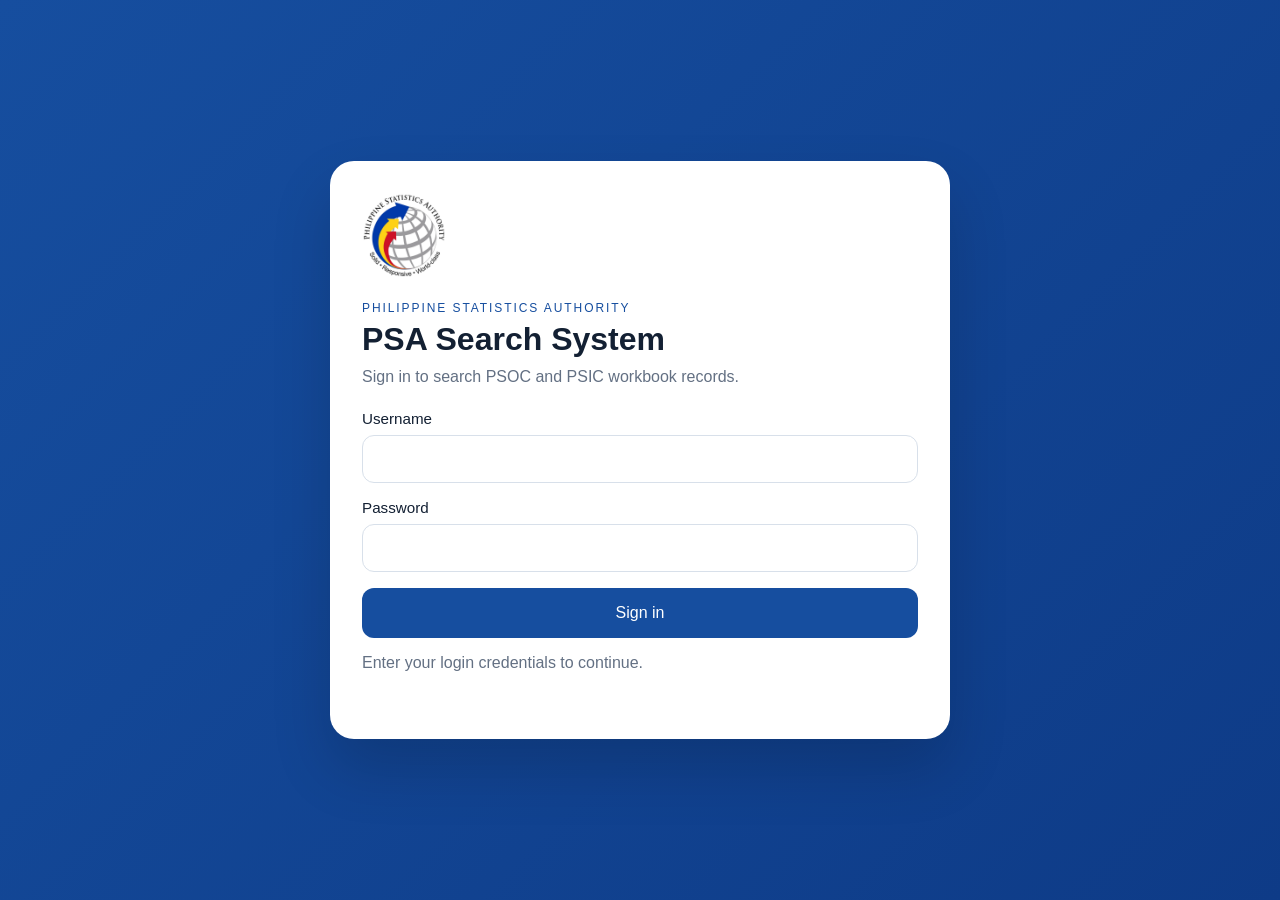
<file: index.html>
<!doctype html>
<html lang="en">
  <head>
    <meta charset="utf-8" />
    <meta name="viewport" content="width=device-width, initial-scale=1" />
    <title>PSA Search System</title>
    <link rel="stylesheet" href="styles.css" />
  </head>
  <body>
    <div class="login-screen" id="loginScreen">
      <div class="login-panel">
        <img class="login-logo" src="logo/PSA-logo-1536x1536.webp" alt="PSA logo" />
        <div class="login-copy">
          <p class="eyebrow">Philippine Statistics Authority</p>
          <h1>PSA Search System</h1>
          <p class="subtitle">Sign in to search PSOC and PSIC workbook records.</p>
        </div>
        <form id="loginForm" class="login-form" autocomplete="off">
          <label>
            Username
            <input id="username" name="username" type="text" autocomplete="username" required />
          </label>
          <label>
            Password
            <input id="password" name="password" type="password" autocomplete="current-password" required />
          </label>
          <button type="submit">Sign in</button>
          <p class="hint">Enter your login credentials to continue.</p>
          <p class="error" id="loginError"></p>
        </form>
      </div>
    </div>

    <div id="appShell" class="app-shell hidden">
      <div class="sidebar-overlay" id="sidebarOverlay"></div>

      <aside class="sidebar" id="sidebar">
        <div class="sidebar-brand">
          <img class="sidebar-logo" src="logo/PSA-logo-1536x1536.webp" alt="PSA logo" />
          <div>
            <p class="eyebrow">Philippine Statistics Authority</p>
            <h1>PSA Search</h1>
          </div>
          <button class="sidebar-close" id="sidebarClose" type="button" aria-label="Close menu">×</button>
        </div>

        <nav class="sidebar-nav">
          <div class="sidebar-section">
            <p class="sidebar-label">Search</p>
            <label class="search-box">
              <span>🔎</span>
              <input id="searchInput" type="search" placeholder="Type keywords to filter records" autocomplete="off" />
            </label>
            <button id="clearButton" type="button" class="sidebar-menu-item ghost">Clear filters</button>
            <button id="qrScanButton" type="button" class="sidebar-menu-item ghost">📷 Scan QR code</button>
          </div>

          <div class="sidebar-section">
            <p class="sidebar-label">Sheets</p>
            <div class="sheet-nav" id="sheetNav"></div>
          </div>

          <div class="sidebar-section admin-section hidden" id="adminSection">
            <p class="sidebar-label">Admin</p>
            <button id="adminAddUser" type="button" class="sidebar-menu-item">＋ Create user</button>
          </div>

          <div class="sidebar-section">
            <p class="sidebar-label">Appearance</p>
            <button id="themeToggle" type="button" class="sidebar-menu-item ghost">
              <span id="themeToggleIcon">🌙</span>
              <span id="themeToggleLabel">Dark mode</span>
            </button>
          </div>
        </nav>

        <div class="sidebar-footer">
          <div class="status-pill" id="statusText">Loading workbook…</div>
        </div>
      </aside>

      <div class="main-panel">
        <header class="topbar">
          <button class="sidebar-toggle" id="sidebarToggle" type="button" aria-label="Open menu">☰</button>
          <div class="topbar-copy">
            <h2>PSA Search System</h2>
            <p class="subtitle">Search PSOC and PSIC workbook records instantly.</p>
          </div>
        </header>

        <main class="workspace">
          <section class="summary-grid">
            <div>
              <strong id="fileName">Loading…</strong>
              <span>Source file</span>
            </div>
            <div>
              <strong id="resultCount">0</strong>
              <span>Results shown</span>
            </div>
            <div>
              <strong id="totalCount">0</strong>
              <span>Total matches</span>
            </div>
          </section>

          <section class="table-shell">
            <div class="table-scroll">
              <table id="resultsTable">
                <thead></thead>
                <tbody></tbody>
              </table>
            </div>
          </section>
        </main>
      </div>
    </div>

    <div id="userModal" class="modal hidden">
      <div class="modal-backdrop" id="modalBackdrop"></div>
      <div class="modal-card" role="dialog" aria-modal="true" aria-labelledby="userModalTitle">
        <div class="modal-header">
          <div>
            <h2 id="userModalTitle">Create a local user</h2>
            <p class="modal-description">Add a browser-only account for search access without administrator credentials.</p>
          </div>
          <button id="closeUserModal" class="close-button" type="button" aria-label="Close">×</button>
        </div>
        <form id="userForm" class="user-form" autocomplete="off">
          <label>
            New username
            <input id="newUsername" type="text" required />
          </label>
          <label>
            New password
            <input id="newPassword" type="password" required />
          </label>
          <div class="modal-actions">
            <button type="submit">Create user</button>
            <button id="cancelUserModal" type="button" class="secondary">Cancel</button>
          </div>
          <p class="hint admin-hint">Users are stored locally in this browser only; refresh or clear storage and the account will be removed.</p>
          <p class="error" id="userError"></p>
          <p class="success" id="userSuccess"></p>
        </form>
      </div>
    </div>

    <div id="qrModal" class="modal hidden">
      <div class="modal-backdrop" id="qrModalBackdrop"></div>
      <div class="modal-card" role="dialog" aria-modal="true" aria-labelledby="qrModalTitle">
        <div class="modal-header">
          <div>
            <h2 id="qrModalTitle">Scan a QR code</h2>
            <p class="modal-description">Point your camera at a QR code. The decoded text fills the search box automatically.</p>
          </div>
          <button id="qrModalClose" class="close-button" type="button" aria-label="Close">×</button>
        </div>
        <div class="qr-scan-stage">
          <video id="qrVideo" autoplay playsinline muted></video>
          <div class="qr-scan-frame" aria-hidden="true"></div>
          <canvas id="qrCanvas" class="hidden"></canvas>
        </div>
        <p class="hint qr-scan-status" id="qrScanStatus">Requesting camera access…</p>
        <div class="modal-actions">
          <button id="qrCancelScan" type="button" class="secondary">Cancel</button>
        </div>
      </div>
    </div>

    <script src="app.js"></script>
  </body>
</html>
</file>
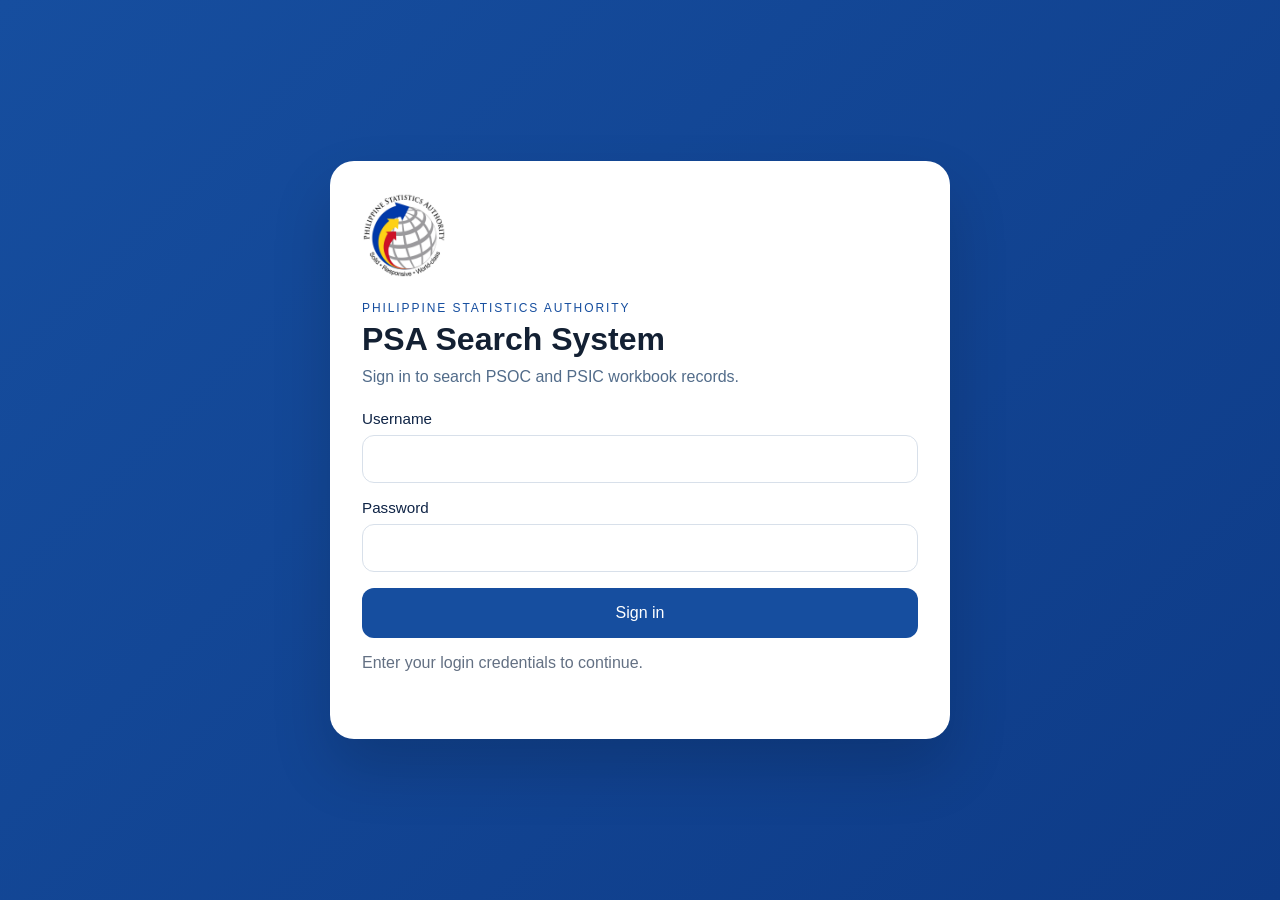
<file: PSA Search system/index.html>
<!doctype html>
<html lang="en">
  <head>
    <meta charset="utf-8" />
    <meta name="viewport" content="width=device-width, initial-scale=1" />
    <title>PSA Search System</title>
    <link rel="stylesheet" href="styles.css" />
  </head>
  <body>
    <div class="login-screen" id="loginScreen">
      <div class="login-panel">
        <img class="login-logo" src="logo/PSA-logo-1536x1536.webp" alt="PSA logo" />
        <div class="login-copy">
          <p class="eyebrow">Philippine Statistics Authority</p>
          <h1>PSA Search System</h1>
          <p class="subtitle">Sign in to search PSOC and PSIC workbook records.</p>
        </div>
        <form id="loginForm" class="login-form" autocomplete="off">
          <label>
            Username
            <input id="username" name="username" type="text" autocomplete="username" required />
          </label>
          <label>
            Password
            <input id="password" name="password" type="password" autocomplete="current-password" required />
          </label>
          <button type="submit">Sign in</button>
          <p class="hint">Enter your login credentials to continue.</p>
          <p class="error" id="loginError"></p>
        </form>
      </div>
    </div>

    <div id="appShell" class="app-shell hidden">
      <div class="sidebar-overlay" id="sidebarOverlay"></div>

      <aside class="sidebar" id="sidebar">
        <div class="sidebar-brand">
          <img class="sidebar-logo" src="logo/PSA-logo-1536x1536.webp" alt="PSA logo" />
          <div>
            <p class="eyebrow">Philippine Statistics Authority</p>
            <h1>PSA Search</h1>
          </div>
          <button class="sidebar-close" id="sidebarClose" type="button" aria-label="Close menu">×</button>
        </div>

        <nav class="sidebar-nav">
          <div class="sidebar-section">
            <p class="sidebar-label">Search</p>
            <label class="search-box">
              <span>🔎</span>
              <input id="searchInput" type="search" placeholder="Type keywords to filter records" autocomplete="off" />
            </label>
            <button id="clearButton" type="button" class="sidebar-menu-item ghost">Clear filters</button>
          </div>

          <div class="sidebar-section">
            <p class="sidebar-label">Sheets</p>
            <div class="sheet-nav" id="sheetNav"></div>
          </div>

          <div class="sidebar-section admin-section hidden" id="adminSection">
            <p class="sidebar-label">Admin</p>
            <button id="adminAddUser" type="button" class="sidebar-menu-item">＋ Create user</button>
          </div>
        </nav>

        <div class="sidebar-footer">
          <div class="status-pill" id="statusText">Loading workbook…</div>
        </div>
      </aside>

      <div class="main-panel">
        <header class="topbar">
          <button class="sidebar-toggle" id="sidebarToggle" type="button" aria-label="Open menu">☰</button>
          <div class="topbar-copy">
            <h2>PSA Search System</h2>
            <p class="subtitle">Search PSOC and PSIC workbook records instantly.</p>
          </div>
        </header>

        <main class="workspace">
          <section class="summary-grid">
            <div>
              <strong id="fileName">Loading…</strong>
              <span>Source file</span>
            </div>
            <div>
              <strong id="resultCount">0</strong>
              <span>Results shown</span>
            </div>
            <div>
              <strong id="totalCount">0</strong>
              <span>Total matches</span>
            </div>
          </section>

          <section class="table-shell">
            <div class="table-scroll">
              <table id="resultsTable">
                <thead></thead>
                <tbody></tbody>
              </table>
            </div>
          </section>
        </main>
      </div>
    </div>

    <div id="userModal" class="modal hidden">
      <div class="modal-backdrop" id="modalBackdrop"></div>
      <div class="modal-card" role="dialog" aria-modal="true" aria-labelledby="userModalTitle">
        <div class="modal-header">
          <div>
            <h2 id="userModalTitle">Create a local user</h2>
            <p class="modal-description">Add a browser-only account for search access without administrator credentials.</p>
          </div>
          <button id="closeUserModal" class="close-button" type="button" aria-label="Close">×</button>
        </div>
        <form id="userForm" class="user-form" autocomplete="off">
          <label>
            New username
            <input id="newUsername" type="text" required />
          </label>
          <label>
            New password
            <input id="newPassword" type="password" required />
          </label>
          <div class="modal-actions">
            <button type="submit">Create user</button>
            <button id="cancelUserModal" type="button" class="secondary">Cancel</button>
          </div>
          <p class="hint admin-hint">Users are stored locally in this browser only; refresh or clear storage and the account will be removed.</p>
          <p class="error" id="userError"></p>
          <p class="success" id="userSuccess"></p>
        </form>
      </div>
    </div>

    <script src="app.js"></script>
  </body>
</html>
</file>
<file: styles.css>
:root {
  color-scheme: light;
  --blue: #164e9f;
  --blue-dark: #0e3b87;
  --accent: #164e9f;
  --red: #c3262e;
  --gold: #f3b43f;
  --success: #0b8d5b;
  --ink: #132033;
  --muted: #637083;
  --line: #d8e0ea;
  --bg: #eef3f8;
  --surface: #ffffff;
  --surface-alt: #f7f9fc;
  --input-bg: #ffffff;
  --sidebar-width: 272px;
}

html[data-theme="dark"] {
  color-scheme: dark;
  --accent: #5b9bff;
  --ink: #e8edf5;
  --muted: #97a5bd;
  --line: #263048;
  --bg: #0c1322;
  --surface: #16203a;
  --surface-alt: #101a30;
  --input-bg: #101a30;
  --success: #38c793;
}

* { box-sizing: border-box; }
body {
  margin: 0;
  font-family: Arial, Helvetica, sans-serif;
  color: var(--ink);
  background: var(--bg);
  transition: background-color 0.2s ease, color 0.2s ease;
}
button {
  border: none;
  border-radius: 8px;
  background: var(--accent);
  color: white;
  padding: 0 16px;
  min-height: 46px;
  font: inherit;
  cursor: pointer;
}
.hidden {
  display: none !important;
}

/* ---------- App shell / sidebar layout ---------- */
.app-shell {
  min-height: 100vh;
  background: var(--bg);
  display: flex;
  align-items: stretch;
}

.sidebar {
  width: var(--sidebar-width);
  flex: 0 0 var(--sidebar-width);
  background: linear-gradient(180deg, var(--blue) 0%, var(--blue-dark) 100%);
  color: white;
  display: flex;
  flex-direction: column;
  position: sticky;
  top: 0;
  height: 100vh;
  overflow-y: auto;
}

.sidebar-brand {
  display: flex;
  align-items: center;
  gap: 12px;
  padding: 22px 20px;
  border-bottom: 1px solid rgba(255, 255, 255, 0.16);
}

.sidebar-logo {
  width: 44px;
  height: 44px;
  object-fit: contain;
  border-radius: 10px;
  background: white;
  padding: 6px;
  flex-shrink: 0;
}

.sidebar-brand h1 {
  margin: 2px 0 0;
  font-size: 1.15rem;
}

.sidebar-brand .eyebrow {
  margin: 0;
  text-transform: uppercase;
  letter-spacing: 0.12em;
  font-size: 0.65rem;
  opacity: 0.8;
}

.sidebar-close {
  display: none;
  margin-left: auto;
  background: transparent;
  min-height: auto;
  padding: 4px 8px;
  font-size: 1.4rem;
  line-height: 1;
}

.sidebar-nav {
  flex: 1 1 auto;
  padding: 8px 0 16px;
}

.sidebar-section {
  padding: 16px 20px;
  border-bottom: 1px solid rgba(255, 255, 255, 0.12);
}

.sidebar-section:last-child { border-bottom: none; }

.sidebar-label {
  margin: 0 0 10px;
  text-transform: uppercase;
  letter-spacing: 0.1em;
  font-size: 0.7rem;
  color: rgba(255, 255, 255, 0.65);
}

.search-box {
  display: flex;
  align-items: center;
  gap: 8px;
  border: 1px solid rgba(255, 255, 255, 0.3);
  border-radius: 8px;
  padding: 0 12px;
  background: rgba(255, 255, 255, 0.12);
  margin-bottom: 10px;
}
.search-box { min-height: 44px; }
.search-box input {
  border: none;
  outline: none;
  min-height: 40px;
  width: 100%;
  font: inherit;
  background: transparent;
  color: white;
}
.search-box input::placeholder { color: rgba(255, 255, 255, 0.65); }

.sidebar-menu-item {
  width: 100%;
  display: flex;
  align-items: center;
  gap: 8px;
  background: rgba(255, 255, 255, 0.12);
  color: white;
  min-height: 42px;
  border-radius: 8px;
  text-align: left;
  padding: 0 14px;
  margin-bottom: 8px;
}
.sidebar-menu-item:last-child { margin-bottom: 0; }
.sidebar-menu-item:hover { background: rgba(255, 255, 255, 0.22); }
.sidebar-menu-item.ghost {
  background: transparent;
  border: 1px solid rgba(255, 255, 255, 0.35);
}
.sidebar-menu-item.ghost:hover { background: rgba(255, 255, 255, 0.12); }

.sheet-nav { display: flex; flex-direction: column; gap: 6px; max-height: 46vh; overflow-y: auto; }
.sheet-nav button {
  width: 100%;
  display: flex;
  align-items: center;
  justify-content: space-between;
  gap: 8px;
  background: transparent;
  color: rgba(255, 255, 255, 0.88);
  min-height: 38px;
  border-radius: 8px;
  text-align: left;
  padding: 0 12px;
  font-size: 0.92rem;
}
.sheet-nav button:hover { background: rgba(255, 255, 255, 0.12); }
.sheet-nav button.active { background: white; color: var(--blue); font-weight: 700; }
.sheet-nav button em {
  font-style: normal;
  font-size: 0.78rem;
  opacity: 0.75;
  background: rgba(255, 255, 255, 0.16);
  border-radius: 999px;
  padding: 1px 8px;
}
.sheet-nav button.active em { background: rgba(22, 78, 159, 0.12); color: var(--blue); opacity: 1; }

.sheet-empty {
  padding: 14px 12px;
  background: rgba(255, 255, 255, 0.1);
  border: 1px solid rgba(255, 255, 255, 0.2);
  border-radius: 10px;
  color: rgba(255, 255, 255, 0.75);
  text-align: center;
  font-size: 0.9rem;
}

.admin-section { border-bottom: none; }

.sidebar-footer {
  padding: 16px 20px 22px;
  margin-top: auto;
}

.status-pill {
  background: rgba(255, 255, 255, 0.14);
  border: 1px solid rgba(255, 255, 255, 0.25);
  border-radius: 999px;
  padding: 10px 14px;
  font-size: 0.85rem;
  text-align: center;
}

.sidebar-overlay {
  display: none;
  position: fixed;
  inset: 0;
  background: rgba(10, 18, 33, 0.5);
  z-index: 15;
}
.sidebar-overlay.visible { display: block; }

/* ---------- Main content ---------- */
.main-panel {
  flex: 1 1 auto;
  min-width: 0;
  display: flex;
  flex-direction: column;
}

.topbar {
  display: flex;
  align-items: center;
  gap: 16px;
  padding: 22px 32px;
  background: var(--surface);
  border-bottom: 1px solid var(--line);
}

.sidebar-toggle {
  display: none;
  background: var(--surface);
  color: var(--accent);
  border: 1px solid var(--line);
  min-height: 42px;
  width: 42px;
  padding: 0;
  border-radius: 8px;
  font-size: 1.1rem;
  flex-shrink: 0;
}

.topbar-copy h2 { margin: 0 0 4px; font-size: 1.35rem; color: var(--ink); }
.topbar-copy .subtitle { margin: 0; color: var(--muted); }

.workspace { padding: 24px 32px 40px; }

.summary-grid {
  display: grid;
  grid-template-columns: repeat(3, minmax(0, 1fr));
  gap: 14px;
  margin-bottom: 18px;
}
.summary-grid > div {
  background: var(--surface);
  border: 1px solid var(--line);
  border-radius: 12px;
  padding: 16px;
  display: flex;
  flex-direction: column;
  gap: 6px;
}
.summary-grid strong { font-size: 1.05rem; color: var(--ink); }
.summary-grid span { color: var(--muted); }

.table-shell {
  background: var(--surface);
  border: 1px solid var(--line);
  border-radius: 12px;
  overflow: hidden;
}
.table-scroll { overflow: auto; }
table { width: 100%; border-collapse: collapse; min-width: 700px; }
th, td { padding: 12px 14px; text-align: left; border-bottom: 1px solid var(--line); vertical-align: top; }
th { background: var(--surface-alt); color: var(--muted); font-size: 0.9rem; }
td { color: var(--ink); }
.empty { color: var(--muted); padding: 24px; }

/* ---------- Responsive ---------- */
@media (max-width: 900px) {
  .sidebar {
    position: fixed;
    top: 0;
    left: 0;
    height: 100vh;
    z-index: 20;
    transform: translateX(-100%);
    transition: transform 0.2s ease;
    box-shadow: 0 0 40px rgba(0, 0, 0, 0.3);
  }
  .sidebar.open { transform: translateX(0); }
  .sidebar-close { display: block; }
  .sidebar-toggle { display: inline-flex; align-items: center; justify-content: center; }
  .topbar, .workspace { padding-left: 16px; padding-right: 16px; }
  .summary-grid { grid-template-columns: 1fr; }
}

/* ---------- Login screen ---------- */
.login-screen {
  min-height: 100vh;
  display: grid;
  place-items: center;
  padding: 32px;
  background: linear-gradient(135deg, var(--blue) 0%, var(--blue-dark) 100%);
  color: white;
}

.login-panel {
  width: min(620px, 100%);
  background: var(--surface);
  border-radius: 24px;
  padding: 32px;
  box-shadow: 0 30px 60px rgba(0,0,0,0.16);
  color: var(--ink);
}

.login-logo {
  width: 84px;
  height: 84px;
  border-radius: 18px;
  object-fit: contain;
  margin-bottom: 20px;
}

.login-copy .eyebrow {
  color: var(--accent);
  margin: 0 0 6px;
  text-transform: uppercase;
  letter-spacing: 0.16em;
  font-size: 0.75rem;
}

.login-panel h1 {
  margin: 0 0 10px;
  font-size: 2rem;
}

.login-panel .subtitle {
  margin: 0 0 24px;
  color: var(--muted);
}

.login-form {
  display: grid;
  gap: 16px;
}

.login-form label {
  display: grid;
  gap: 8px;
  color: var(--ink);
  font-size: 0.95rem;
}

.login-form input {
  width: 100%;
  min-height: 48px;
  padding: 0 14px;
  border: 1px solid var(--line);
  border-radius: 12px;
  font: inherit;
  background: var(--input-bg);
  color: var(--ink);
}

.login-form button {
  min-height: 50px;
  background: var(--accent);
  color: white;
  border: none;
  border-radius: 12px;
  font-size: 1rem;
  cursor: pointer;
}

.login-form .hint {
  margin: 0;
  color: var(--muted);
}

.login-form .error {
  margin: 0;
  color: var(--red);
  min-height: 1.2em;
}

/* ---------- Modal ---------- */
.modal {
  position: fixed;
  inset: 0;
  display: grid;
  place-items: center;
  z-index: 1000;
  padding: 16px;
}
.modal.hidden { display: none; }

.modal-backdrop {
  position: absolute;
  inset: 0;
  background: rgba(0, 0, 0, 0.45);
}

.modal-card {
  position: relative;
  width: min(560px, 100%);
  background: var(--surface);
  border-radius: 28px;
  padding: 32px;
  box-shadow: 0 32px 90px rgba(15, 23, 42, 0.3);
  z-index: 1;
  max-height: 90vh;
  overflow-y: auto;
}

.modal-header {
  display: flex;
  justify-content: space-between;
  align-items: flex-start;
  gap: 12px;
  margin-bottom: 22px;
}

.modal-header h2 {
  margin: 0;
  font-size: 1.4rem;
  color: var(--ink);
}

.modal-description {
  margin: 6px 0 0;
  color: var(--muted);
  font-size: 0.95rem;
  line-height: 1.5;
}

.close-button {
  background: transparent;
  border: none;
  font-size: 28px;
  line-height: 1;
  color: var(--accent);
  cursor: pointer;
}

.user-form {
  display: grid;
  gap: 18px;
}

.user-form label {
  display: grid;
  gap: 10px;
  color: var(--ink);
  font-weight: 600;
}

.user-form input {
  width: 100%;
  min-height: 50px;
  padding: 0 16px;
  border: 1px solid var(--line);
  border-radius: 14px;
  font: inherit;
  background: var(--input-bg);
  color: var(--ink);
  transition: border-color 0.15s ease, box-shadow 0.15s ease;
}

.user-form input:focus {
  border-color: var(--accent);
  box-shadow: 0 0 0 4px rgba(22, 78, 159, 0.12);
}

.modal-actions {
  display: flex;
  gap: 10px;
  flex-wrap: wrap;
}
.modal-actions button { flex: 1 1 auto; }

.user-form .hint {
  margin: 0;
  color: var(--muted);
  font-size: 0.95rem;
}

.user-form button {
  min-height: 48px;
  background: var(--accent);
  color: white;
  border: none;
  border-radius: 12px;
  cursor: pointer;
}

.secondary {
  background: var(--surface);
  color: var(--accent);
  border: 1px solid var(--accent);
}
.secondary:hover { background: var(--surface-alt); }

.admin-hint {
  margin: 0;
  color: var(--muted);
}

.error, .success {
  margin: 0;
  font-size: 0.95rem;
}
.error { color: var(--red); }
.success { color: var(--success); }

/* ---------- QR scanner ---------- */
.qr-scan-stage {
  position: relative;
  width: 100%;
  aspect-ratio: 4 / 3;
  background: #05070c;
  border-radius: 18px;
  overflow: hidden;
}

.qr-scan-stage video {
  width: 100%;
  height: 100%;
  object-fit: cover;
  display: block;
}

.qr-scan-frame {
  position: absolute;
  inset: 14% 22%;
  border: 3px solid rgba(255, 255, 255, 0.85);
  border-radius: 16px;
  box-shadow: 0 0 0 999px rgba(0, 0, 0, 0.35);
  pointer-events: none;
}

.qr-scan-status {
  margin-top: 14px;
  text-align: center;
}

#qrCanvas { display: none; }
</file>
<file: PSA Search system/styles.css>
:root {
  color-scheme: light;
  --blue: #164e9f;
  --blue-dark: #0e3b87;
  --red: #c3262e;
  --gold: #f3b43f;
  --ink: #132033;
  --muted: #637083;
  --line: #d8e0ea;
  --bg: #eef3f8;
  --surface: #ffffff;
  --sidebar-width: 272px;
}
* { box-sizing: border-box; }
body {
  margin: 0;
  font-family: Arial, Helvetica, sans-serif;
  color: var(--ink);
  background: var(--bg);
}
button {
  border: none;
  border-radius: 8px;
  background: var(--blue);
  color: white;
  padding: 0 16px;
  min-height: 46px;
  font: inherit;
  cursor: pointer;
}
.hidden {
  display: none !important;
}

/* ---------- App shell / sidebar layout ---------- */
.app-shell {
  min-height: 100vh;
  background: var(--bg);
  display: flex;
  align-items: stretch;
}

.sidebar {
  width: var(--sidebar-width);
  flex: 0 0 var(--sidebar-width);
  background: linear-gradient(180deg, var(--blue) 0%, var(--blue-dark) 100%);
  color: white;
  display: flex;
  flex-direction: column;
  position: sticky;
  top: 0;
  height: 100vh;
  overflow-y: auto;
}

.sidebar-brand {
  display: flex;
  align-items: center;
  gap: 12px;
  padding: 22px 20px;
  border-bottom: 1px solid rgba(255, 255, 255, 0.16);
}

.sidebar-logo {
  width: 44px;
  height: 44px;
  object-fit: contain;
  border-radius: 10px;
  background: white;
  padding: 6px;
  flex-shrink: 0;
}

.sidebar-brand h1 {
  margin: 2px 0 0;
  font-size: 1.15rem;
}

.sidebar-brand .eyebrow {
  margin: 0;
  text-transform: uppercase;
  letter-spacing: 0.12em;
  font-size: 0.65rem;
  opacity: 0.8;
}

.sidebar-close {
  display: none;
  margin-left: auto;
  background: transparent;
  min-height: auto;
  padding: 4px 8px;
  font-size: 1.4rem;
  line-height: 1;
}

.sidebar-nav {
  flex: 1 1 auto;
  padding: 8px 0 16px;
}

.sidebar-section {
  padding: 16px 20px;
  border-bottom: 1px solid rgba(255, 255, 255, 0.12);
}

.sidebar-label {
  margin: 0 0 10px;
  text-transform: uppercase;
  letter-spacing: 0.1em;
  font-size: 0.7rem;
  color: rgba(255, 255, 255, 0.65);
}

.search-box {
  display: flex;
  align-items: center;
  gap: 8px;
  border: 1px solid rgba(255, 255, 255, 0.3);
  border-radius: 8px;
  padding: 0 12px;
  background: rgba(255, 255, 255, 0.12);
  margin-bottom: 10px;
}
.search-box { min-height: 44px; }
.search-box input {
  border: none;
  outline: none;
  min-height: 40px;
  width: 100%;
  font: inherit;
  background: transparent;
  color: white;
}
.search-box input::placeholder { color: rgba(255, 255, 255, 0.65); }

.sidebar-menu-item {
  width: 100%;
  display: flex;
  align-items: center;
  gap: 8px;
  background: rgba(255, 255, 255, 0.12);
  color: white;
  min-height: 42px;
  border-radius: 8px;
  text-align: left;
  padding: 0 14px;
}
.sidebar-menu-item:hover { background: rgba(255, 255, 255, 0.22); }
.sidebar-menu-item.ghost {
  background: transparent;
  border: 1px solid rgba(255, 255, 255, 0.35);
}
.sidebar-menu-item.ghost:hover { background: rgba(255, 255, 255, 0.12); }

.sheet-nav { display: flex; flex-direction: column; gap: 6px; max-height: 46vh; overflow-y: auto; }
.sheet-nav button {
  width: 100%;
  display: flex;
  align-items: center;
  justify-content: space-between;
  gap: 8px;
  background: transparent;
  color: rgba(255, 255, 255, 0.88);
  min-height: 38px;
  border-radius: 8px;
  text-align: left;
  padding: 0 12px;
  font-size: 0.92rem;
}
.sheet-nav button:hover { background: rgba(255, 255, 255, 0.12); }
.sheet-nav button.active { background: white; color: var(--blue); font-weight: 700; }
.sheet-nav button em {
  font-style: normal;
  font-size: 0.78rem;
  opacity: 0.75;
  background: rgba(255, 255, 255, 0.16);
  border-radius: 999px;
  padding: 1px 8px;
}
.sheet-nav button.active em { background: rgba(22, 78, 159, 0.12); color: var(--blue); opacity: 1; }

.sheet-empty {
  padding: 14px 12px;
  background: rgba(255, 255, 255, 0.1);
  border: 1px solid rgba(255, 255, 255, 0.2);
  border-radius: 10px;
  color: rgba(255, 255, 255, 0.75);
  text-align: center;
  font-size: 0.9rem;
}

.admin-section { border-bottom: none; }

.sidebar-footer {
  padding: 16px 20px 22px;
  margin-top: auto;
}

.status-pill {
  background: rgba(255, 255, 255, 0.14);
  border: 1px solid rgba(255, 255, 255, 0.25);
  border-radius: 999px;
  padding: 10px 14px;
  font-size: 0.85rem;
  text-align: center;
}

.sidebar-overlay {
  display: none;
  position: fixed;
  inset: 0;
  background: rgba(10, 18, 33, 0.5);
  z-index: 15;
}
.sidebar-overlay.visible { display: block; }

/* ---------- Main content ---------- */
.main-panel {
  flex: 1 1 auto;
  min-width: 0;
  display: flex;
  flex-direction: column;
}

.topbar {
  display: flex;
  align-items: center;
  gap: 16px;
  padding: 22px 32px;
  background: var(--surface);
  border-bottom: 1px solid var(--line);
}

.sidebar-toggle {
  display: none;
  background: var(--surface);
  color: var(--blue);
  border: 1px solid var(--line);
  min-height: 42px;
  width: 42px;
  padding: 0;
  border-radius: 8px;
  font-size: 1.1rem;
  flex-shrink: 0;
}

.topbar-copy h2 { margin: 0 0 4px; font-size: 1.35rem; color: var(--ink); }
.topbar-copy .subtitle { margin: 0; color: var(--muted); }

.workspace { padding: 24px 32px 40px; }

.summary-grid {
  display: grid;
  grid-template-columns: repeat(3, minmax(0, 1fr));
  gap: 14px;
  margin-bottom: 18px;
}
.summary-grid > div {
  background: var(--surface);
  border: 1px solid var(--line);
  border-radius: 12px;
  padding: 16px;
  display: flex;
  flex-direction: column;
  gap: 6px;
}
.summary-grid strong { font-size: 1.05rem; }
.summary-grid span { color: var(--muted); }

.table-shell {
  background: var(--surface);
  border: 1px solid var(--line);
  border-radius: 12px;
  overflow: hidden;
}
.table-scroll { overflow: auto; }
table { width: 100%; border-collapse: collapse; min-width: 700px; }
th, td { padding: 12px 14px; text-align: left; border-bottom: 1px solid var(--line); vertical-align: top; }
th { background: #f7f9fc; color: var(--muted); font-size: 0.9rem; }
.empty { color: var(--muted); padding: 24px; }

/* ---------- Responsive ---------- */
@media (max-width: 900px) {
  .sidebar {
    position: fixed;
    top: 0;
    left: 0;
    height: 100vh;
    z-index: 20;
    transform: translateX(-100%);
    transition: transform 0.2s ease;
    box-shadow: 0 0 40px rgba(0, 0, 0, 0.3);
  }
  .sidebar.open { transform: translateX(0); }
  .sidebar-close { display: block; }
  .sidebar-toggle { display: inline-flex; align-items: center; justify-content: center; }
  .topbar, .workspace { padding-left: 16px; padding-right: 16px; }
  .summary-grid { grid-template-columns: 1fr; }
}

/* ---------- Login screen ---------- */
.login-screen {
  min-height: 100vh;
  display: grid;
  place-items: center;
  padding: 32px;
  background: linear-gradient(135deg, #164e9f 0%, #0e3b87 100%);
  color: white;
}

.login-panel {
  width: min(620px, 100%);
  background: white;
  border-radius: 24px;
  padding: 32px;
  box-shadow: 0 30px 60px rgba(0,0,0,0.16);
  color: #132033;
}

.login-logo {
  width: 84px;
  height: 84px;
  border-radius: 18px;
  object-fit: contain;
  margin-bottom: 20px;
}

.login-copy .eyebrow {
  color: #164e9f;
  margin: 0 0 6px;
  text-transform: uppercase;
  letter-spacing: 0.16em;
  font-size: 0.75rem;
}

.login-panel h1 {
  margin: 0 0 10px;
  font-size: 2rem;
}

.login-panel .subtitle {
  margin: 0 0 24px;
  color: #526c8a;
}

.login-form {
  display: grid;
  gap: 16px;
}

.login-form label {
  display: grid;
  gap: 8px;
  color: #0f2446;
  font-size: 0.95rem;
}

.login-form input {
  width: 100%;
  min-height: 48px;
  padding: 0 14px;
  border: 1px solid #d8e0ea;
  border-radius: 12px;
  font: inherit;
}

.login-form button {
  min-height: 50px;
  background: #164e9f;
  color: white;
  border: none;
  border-radius: 12px;
  font-size: 1rem;
  cursor: pointer;
}

.login-form .hint {
  margin: 0;
  color: #637083;
}

.login-form .error {
  margin: 0;
  color: #c3262e;
  min-height: 1.2em;
}

/* ---------- Modal ---------- */
.modal {
  position: fixed;
  inset: 0;
  display: grid;
  place-items: center;
  z-index: 1000;
}
.modal.hidden { display: none; }

.modal-backdrop {
  position: absolute;
  inset: 0;
  background: rgba(0, 0, 0, 0.35);
}

.modal-card {
  position: relative;
  width: min(560px, 100%);
  background: white;
  border-radius: 28px;
  padding: 32px;
  box-shadow: 0 32px 90px rgba(15, 23, 42, 0.18);
  z-index: 1;
}

.modal-header {
  display: flex;
  justify-content: space-between;
  align-items: flex-start;
  gap: 12px;
  margin-bottom: 22px;
}

.modal-header h2 {
  margin: 0;
  font-size: 1.4rem;
}

.modal-description {
  margin: 6px 0 0;
  color: var(--muted);
  font-size: 0.95rem;
  line-height: 1.5;
}

.close-button {
  background: transparent;
  border: none;
  font-size: 28px;
  line-height: 1;
  color: #164e9f;
  cursor: pointer;
}

.user-form {
  display: grid;
  gap: 18px;
}

.user-form label {
  display: grid;
  gap: 10px;
  color: #0f2446;
  font-weight: 600;
}

.user-form input {
  width: 100%;
  min-height: 50px;
  padding: 0 16px;
  border: 1px solid #d8e0ea;
  border-radius: 14px;
  font: inherit;
  transition: border-color 0.15s ease, box-shadow 0.15s ease;
}

.user-form input:focus {
  border-color: var(--blue);
  box-shadow: 0 0 0 4px rgba(22, 78, 159, 0.12);
}

.modal-actions {
  display: flex;
  gap: 10px;
  flex-wrap: wrap;
}
.modal-actions button { flex: 1 1 auto; }

.user-form .hint {
  margin: 0;
  color: var(--muted);
  font-size: 0.95rem;
}

.user-form button {
  min-height: 48px;
  background: #164e9f;
  color: white;
  border: none;
  border-radius: 12px;
  cursor: pointer;
}

.secondary {
  background: #fff;
  color: #164e9f;
  border: 1px solid #164e9f;
}
.secondary:hover { background: #eff4ff; }

.admin-hint {
  margin: 0;
  color: #637083;
}

.error, .success {
  margin: 0;
  font-size: 0.95rem;
}
.error { color: var(--red); }
.success { color: #0b8d5b; }
</file>
